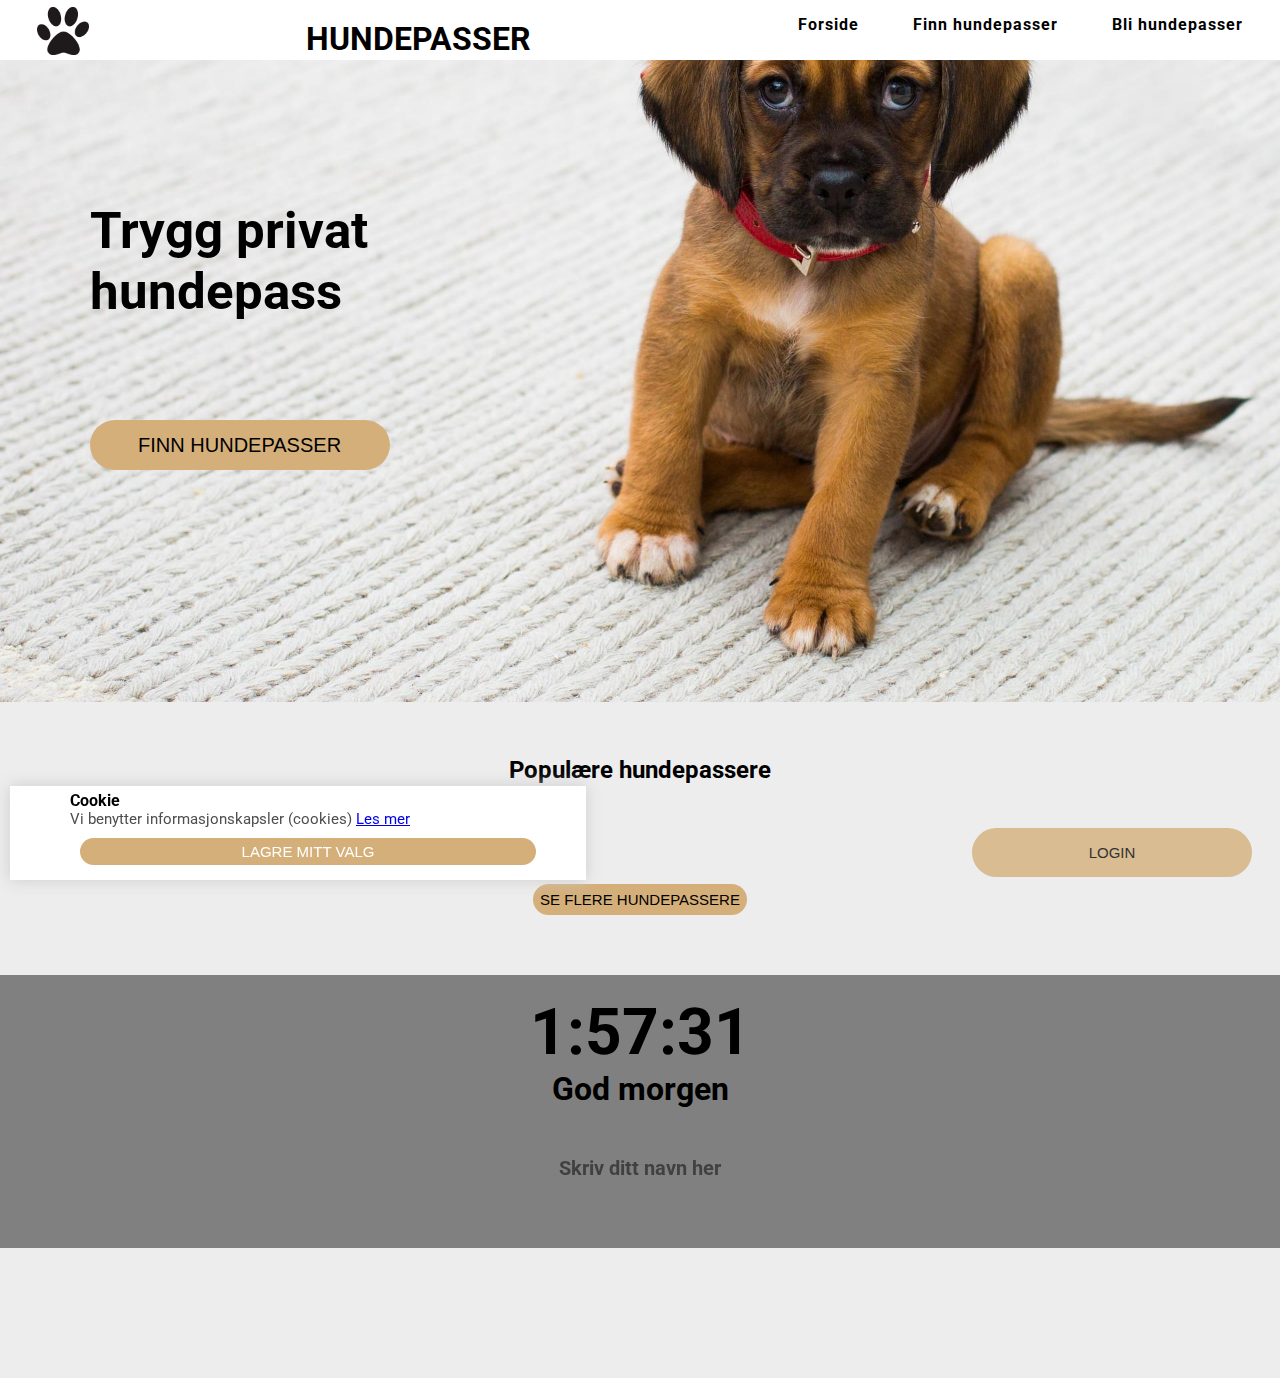
<file: index.html>
<!DOCTYPE html>
<html lang="en">

<head>
  <meta charset="UTF-8" />
  <meta http-equiv="X-UA-Compatible" content="IE=edge" />
  <meta name="viewport" content="width=device-width, initial-scale=1.0" />
  <link rel="stylesheet" href="./css/style.css" />
  <link rel="stylesheet" href="./css/findsitter.css" />
  <title>Hundepasser Application</title>
</head>

<body>
  <header>
    <div class="main_header">
      <img class="logo_img" src="./assets/dogicon.png" alt="Picture of Hundepasser logo" />
      <h1>HUNDEPASSER</h1>
      <div class="navigation">
        <ul>
          <li>
            <a href="./index.html" class="link_header">
              <h4>Forside</h4>
            </a>
          </li>
          <li>
            <a href="./findsitter.html" class="link_header">
              <h4>Finn hundepasser</h4>
            </a>
          </li>
          <li>
            <a href="./adduser.html" class="link_header">
              <h4>Bli hundepasser</h4>
            </a>
          </li>
        </ul>
      </div>
    </div>
  </header>
  <main>
    <button class="open-button" onclick="openForm()">Login</button>
    <div class="form-popup" id="myForm">
      <form class="form-container" action="" method="post">
        <h1>Login</h1>

        <label for="email">Epost</label>
        <input type="text" placeholder="Din Epost..." name="email" id="email" required>

        <label for="psw">Passord</label>
        <input type="current-password" placeholder="Passord..." name="psw" id="psw" required>

        <button type="submit" class="btn" onclick="getInfo()">Login</button>
        <button type="button" class="btn cancel" onclick="closeForm()">Lukk</button>
      </form>
    </div>
    <div class="main-container">
      <h1 class="head-txt" id="head-txt">Trygg privat hundepass</h1>
      <button class="btn btn-primary" onclick="document.location='./findsitter.html'">Finn hundepasser</button>
      <img class="img-main" id="img-main" src="./assets/pet.jpg" alt="Image of a sad dog">
    </div>
    <div class="container-text">
      <h2>Populære hundepassere</h2>
    </div>
    <div class="list-box">
      <div id="random_user_container"></div>
    </div>
    <div class="container">
      <button id="btn btn-secondary" onclick="document.location='./findsitter.html'" type="submit">Se flere
        Hundepassere</button>
    </div>
  </main>
  <div class="footer">
    <time id="time"></time>
    <h1>
      <span id="greeting"></span><br>
    </h1>
    <h2>
      <span id="name" contenteditable="true"></span>
    </h2>
  </div>
  <div id="cookiePopup">
    <h4>Cookie</h4>
    <p>Vi benytter informasjonskapsler (cookies) <a
        href="https://www.datatilsynet.no/personvern-pa-ulike-omrader/internett-og-apper/cookies/">Les mer</a></p>
    <button id="acceptCookie">Lagre mitt valg</button>
  </div>
  <script src="./script/index.js"></script>
</body>

</html>
</file>
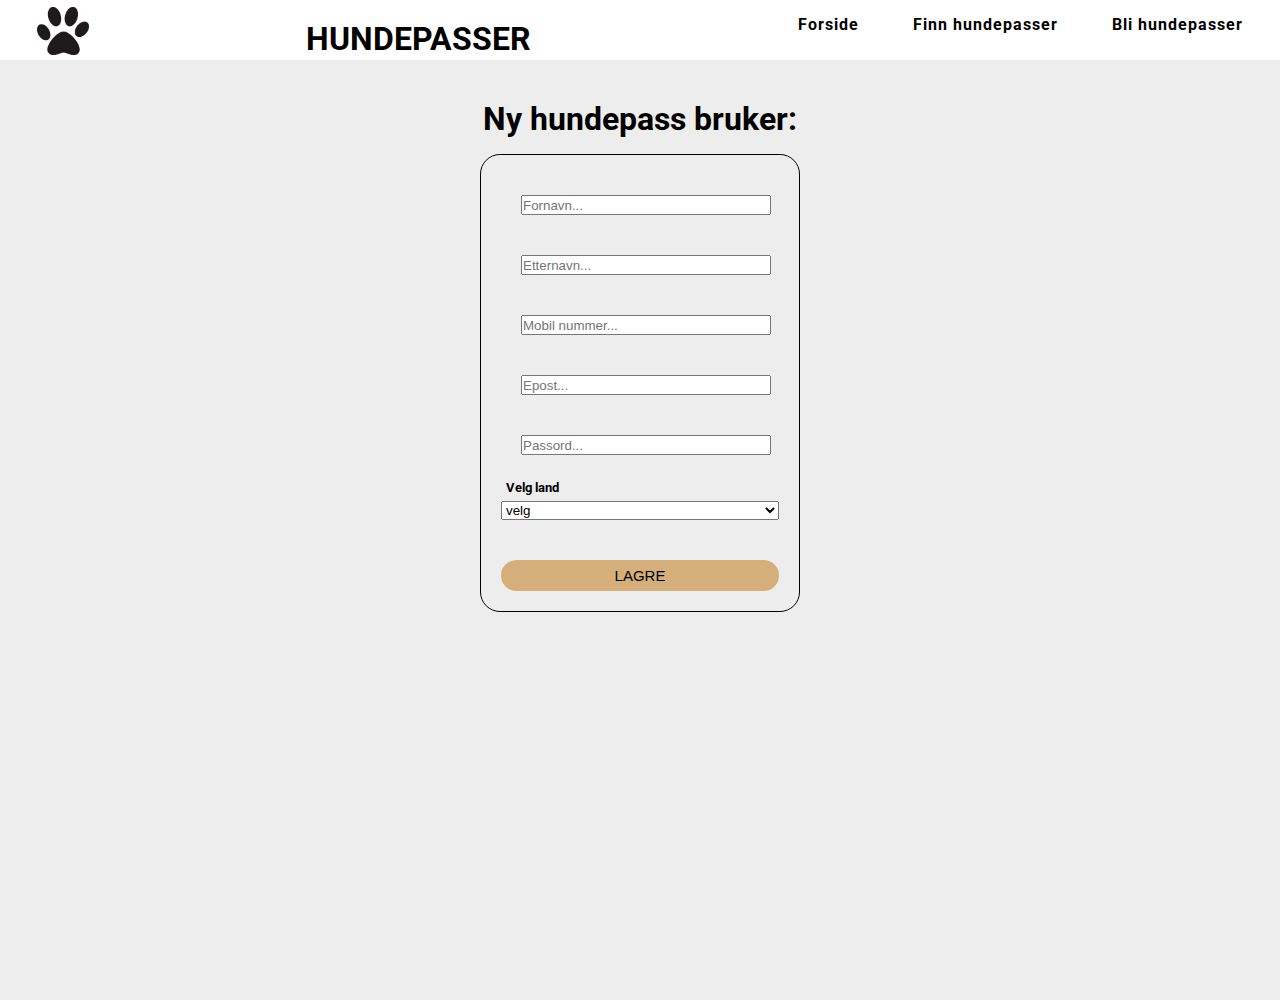
<file: adduser.html>
<!DOCTYPE html>
<html lang="en">

<head>
  <meta charset="UTF-8" />
  <meta http-equiv="X-UA-Compatible" content="IE=edge" />
  <meta name="viewport" content="width=device-width, initial-scale=1.0" />
  <script type="text/javascript"></script>
  <link rel="stylesheet" href="./css/style.css" />
  <link rel="stylesheet" href="./css/adduser.css" />
  <title>Hundepasser Application</title>
</head>

<body>
  <header>
    <div class="main_header">
      <img class="logo_img" src="./assets/dogicon.png" alt="Picture of Hundepasser logo" />
      <h1>HUNDEPASSER</h1>
      <div class="navigation">
        <ul>
          <li>
            <a href="./index.html" class="link_header">
              <h4>Forside</h4>
            </a>
          </li>
          <li>
            <a href="./findsitter.html" class="link_header">
              <h4>Finn hundepasser</h4>
            </a>
          </li>
          <li>
            <a href="./adduser.html" class="link_header">
              <h4>Bli hundepasser</h4>
            </a>
          </li>
        </ul>
      </div>
    </div>
  </header>
  <main>
    <div class="new-user-container">
      <h1>Ny hundepass bruker:</h1>
      <div class="new-user-box">
        <form onSubmit="return validateEmail(this);">
          <div class="new-container">
            <div class="field">
              <input type="text" name="name" placeholder="Fornavn..." id="user-name" required />
              <small></small>
            </div>
            <div class="field">
              <input type="text" name="surname" placeholder="Etternavn..." id="user-lastname" required />
              <small></small>
            </div>
            <div class="field">
              <input type="text" placeholder="Mobil nummer..." id="user-cell" required />
              <small></small>
            </div>
            <div class="field">
              <input type="text" name="email" placeholder="Epost..." id="user-email" required />
              <small></small>
            </div>
            <div class="field">
              <input type="current-password" placeholder="Passord..." name="psw" required id="user-password" required>
              <small></small>
            </div>
            <h5>Velg land</h5>
            <div class="field">
              <select id="country-list">
                <option value="none">velg</option>
                <option value="Angola">Angola</option>
                <option value="Denmark">Denmark</option>
                <option value="Iran">Iran</option>
                <option value="Norway">Norway</option>
                <option value="Spain">Spain</option>
                <option value="United States">United States</option>
              </select>
              <medium></medium>
            </div>
            <button id="add-user-btn">Lagre</button>
        </form>
      </div>
    </div>
  </main>
  <script src="./script/adduser.js"></script>
</body>

</html>
</file>
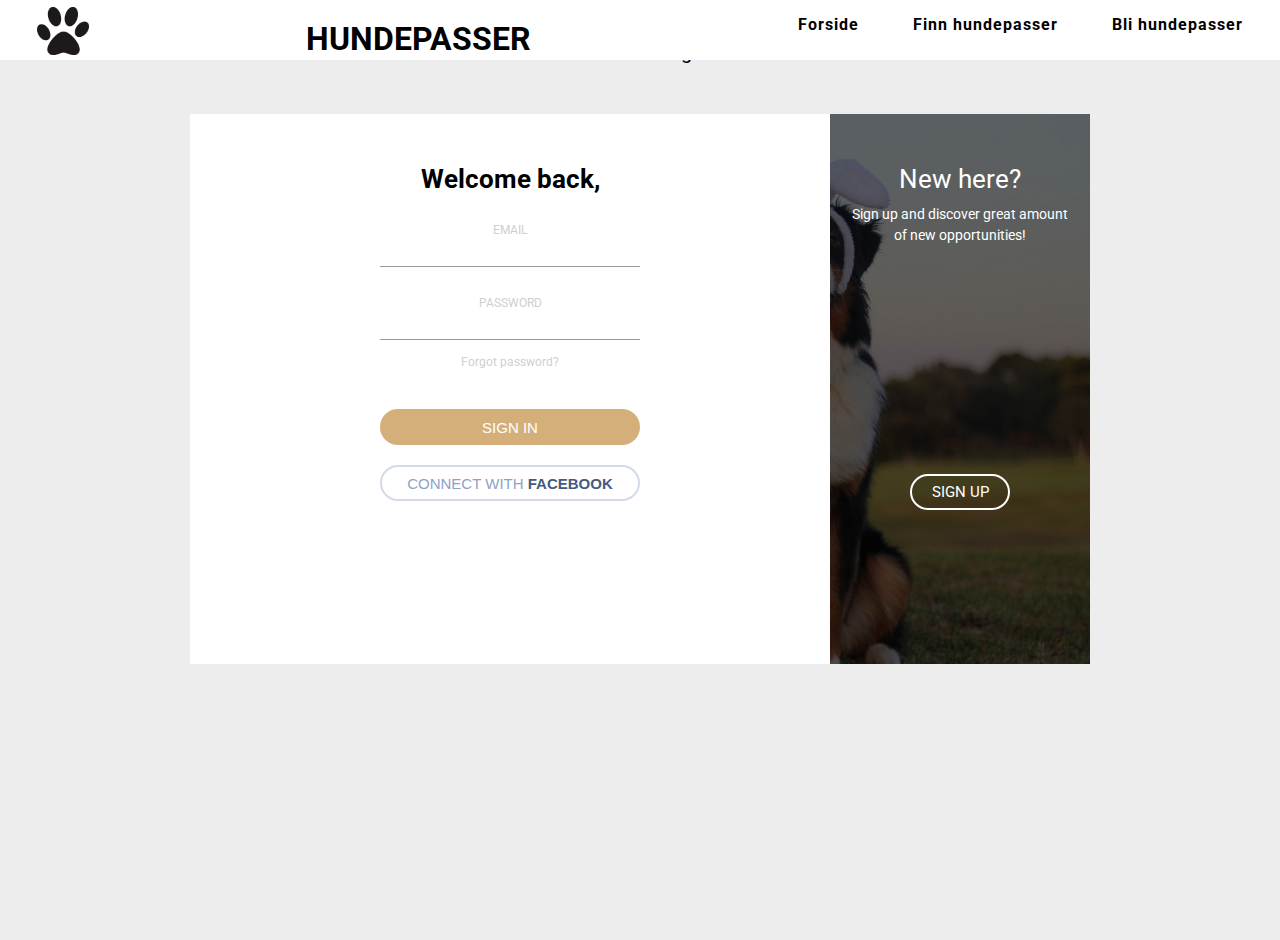
<file: dogsitter.html>
<!DOCTYPE html>
<html lang="en">
  <head>
    <meta charset="UTF-8" />
    <meta http-equiv="X-UA-Compatible" content="IE=edge" />
    <meta name="viewport" content="width=device-width, initial-scale=1.0" />
     <link rel="stylesheet" href="./css/style.css" />
      <link rel="stylesheet" href="./css/dogsitter.css" />
    <title>Hundepasser Application</title>
  </head>
  <body>
     <header>
      <div id="wrapper">
      <div class="main_header">
        <img class="logo_img" src="./assets/dogicon.png" alt="Picture of Hundepasser logo" />
        <h1>HUNDEPASSER</h1>
        <div class="navigation">
          <ul>
            <li>
              <a href="./index.html" class="link_header"><h4>Forside</h4></a>
            </li>
            <li>
              <a href="./findsitter.html" class="link_header"
                ><h4>Finn hundepasser</h4></a
              >
            </li>
            <li>
              <a href="./dogsitter.html" class="link_header">
                <h4>Bli hundepasser</h4></a
              >
            </li>
          </ul>
        </div>
      </div>
    </header>
    <main>
      <p class="tip">Click on button in image container</p>
<div class="cont">
  <div class="form sign-in">
    <h2>Welcome back,</h2>
    <label>
      <span>Email</span>
      <input type="email" />
    </label>
    <label>
      <span>Password</span>
      <input type="password" />
    </label>
    <p class="forgot-pass">Forgot password?</p>
    <button type="button" class="submit">Sign In</button>
    <button type="button" class="fb-btn">Connect with <span>facebook</span></button>
  </div>
  <div class="sub-cont">
    <div class="img">
      <div class="img__text m--up">
        <h2>New here?</h2>
        <p>Sign up and discover great amount of new opportunities!</p>
      </div>
      <div class="img__text m--in">
        <h2>One of us?</h2>
        <p>If you already has an account, just sign in. We've missed you!</p>
      </div>
      <div class="img__btn">
        <span class="m--up">Sign Up</span>
        <span class="m--in">Sign In</span>
      </div>
    </div>
    <div class="form sign-up">
      <h2>Time to feel like home,</h2>
      <label>
        <span>Name</span>
        <input type="text" />
      </label>
      <label>
        <span>Email</span>
        <input type="email" />
      </label>
      <label>
        <span>Password</span>
        <input type="password" />
      </label>
      <button type="button" class="submit">Sign Up</button>
      <button type="button" class="fb-btn">Join with <span>facebook</span></button>
    </div>
  </div>
</div>
    </main>
    <script src="./script/adduser.js"></script>
  </body>
</html>
</file>
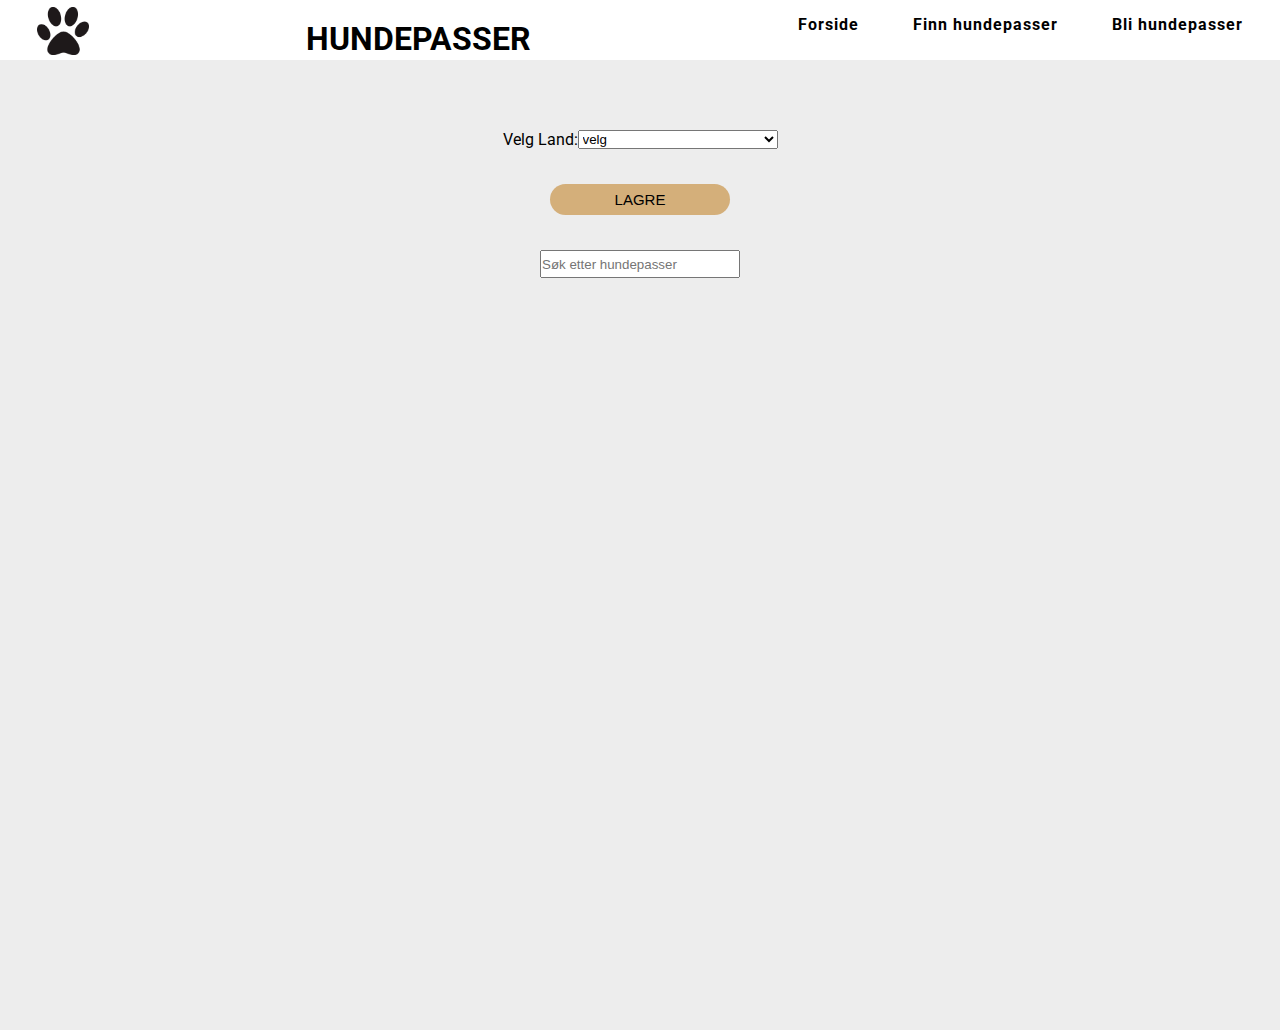
<file: findsitter.html>
<!DOCTYPE html>
<html lang="en">

<head>
  <meta charset="UTF-8" />
  <meta http-equiv="X-UA-Compatible" content="IE=edge" />
  <meta name="viewport" content="width=device-width, initial-scale=1.0" />
  <link rel="stylesheet" href="./css/style.css" />
  <link rel="stylesheet" href="./css/findsitter.css" />
  <title>Hundepasser Application</title>
</head>

<body>
  <header>
    <div class="main_header">
      <img class="logo_img" src="./assets/dogicon.png" alt="Picture of Hundepasser logo" />
      <h1>HUNDEPASSER</h1>
      <div class="navigation">
        <ul>
          <li>
            <a href="./index.html" class="link_header">
              <h4>Forside</h4>
            </a>
          </li>
          <li>
            <a href="./findsitter.html" class="link_header">
              <h4>Finn hundepasser</h4>
            </a>
          </li>
          <li>
            <a href="./adduser.html" class="link_header">
              <h4>Bli hundepasser</h4>
            </a>
          </li>
        </ul>
      </div>
    </div>
  </header>
  <div id="countryMenu" class="country-list">
    <label for="select">
      <p>Velg Land:</p>
    </label>
    <select id="country-list">
      <option value="none">velg</option>
      <option value="Angola">Angola</option>
      <option value="Denmark">Denmark</option>
      <option value="Iran">Iran</option>
      <option value="Norway">Norway</option>
      <option value="Spain">Spain</option>
      <option value="United States">United States</option>
    </select>
  </div>
  <div class="btn-country">
    <button class="btn-country-select">Lagre</button>
  </div>
  <div id="searchWrapper">
    <input type="text" name="searchBar" id="searchBar" placeholder="Søk etter hundepasser" />
  </div>
  <div id="user-container"></div>
  <script type="module" src="./script/findsitter.js"></script>
</body>

</html>
</file>
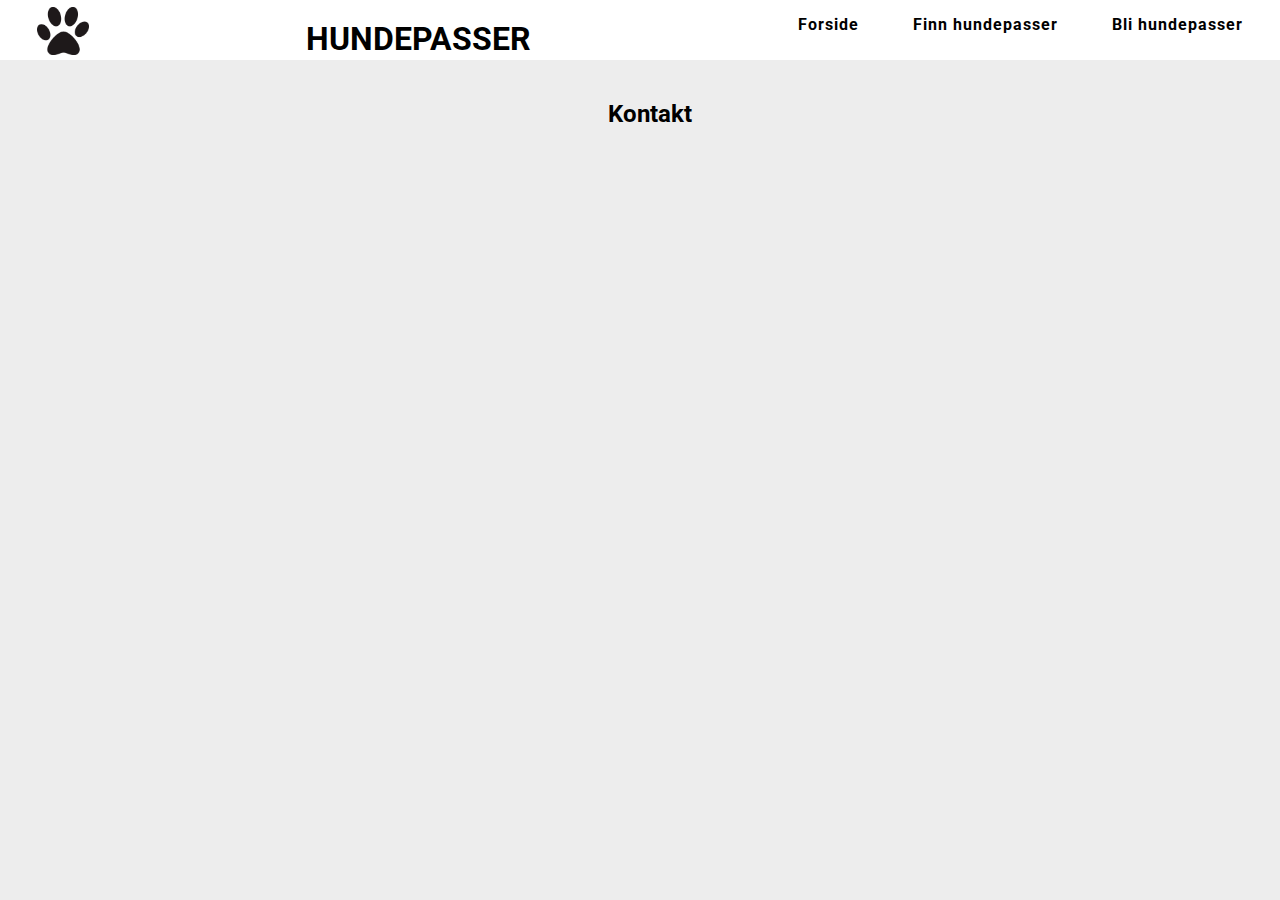
<file: userpage.html>
<!DOCTYPE html>
<html lang="en">

<head>
    <meta charset="UTF-8" />
    <meta http-equiv="X-UA-Compatible" content="IE=edge" />
    <meta name="viewport" content="width=device-width, initial-scale=1.0" />
    <link rel="stylesheet" href="./css/style.css" />
    <link rel="stylesheet" href="./css/userpage.css" />
    <title>Hundepasser Application</title>
</head>

<body>
    <header>
        <div class="main_header">
            <img class="logo_img" src="./assets/dogicon.png" alt="Picture of Hundepasser logo" />
            <h1>HUNDEPASSER</h1>
            <div class="navigation">
                <ul>
                    <li>
                        <a href="./index.html" class="link_header">
                            <h4>Forside</h4>
                        </a>
                    </li>
                    <li>
                        <a href="./findsitter.html" class="link_header">
                            <h4>Finn hundepasser</h4>
                        </a>
                    </li>
                    <li>
                        <a href="./adduser.html" class="link_header">
                            <h4>Bli hundepasser</h4>
                        </a>
                    </li>
                </ul>
            </div>
        </div>
    </header>
    <div class="user-container">
        <div class="user-header">
            <h2>Kontakt</h2>
            <div id="user-cart">
            </div>
        </div>
    </div>
    <script type="module" src="./script/userpage.js"></script>
</body>

</html>
</file>
<file: css/style.css>
@import url("https://fonts.googleapis.com/css2?family=Roboto:ital,wght@0,300;0,400;0,500;0,700;1,400&display=swap");

* {
  margin: 0;
  padding: 0;
  box-sizing: border-box;
}

html,
body {
  font-family: "Roboto", sans-serif;
  width: 100%;
  height: 100%;
  background: #ededed;
}

.logo_img {
  margin-top: 7px;
  height: 80%;
}

.main_header {
  display: flex;
  justify-content: space-around;
  background-color: white;
  position: fixed;
  top: 0;
  width: 100%;
  height: 60px;
  z-index: 1;
}

.main-container {
  width: 100%;
  margin-top: -130px;
}

.img-main {
  width: 100%;
  height: 100%;
}

.main_header h1 {
  padding: 20px;
  height: auto;
  width: 40%;
  text-align: center;
}

.main_header {
  display: flex;
  justify-content: space-around;
  background-color: white;
  position: fixed;
  top: 0;
  width: 100%;
  height: 60px;
  z-index: 1;
}

.navigation li a {
  text-decoration: none;
  letter-spacing: 1px;
  color: black;
  font-weight: bold;
}

.navigation ul {
  margin-top: 15px;
}

.navigation li {
  padding-left: 50px;
  display: inline-block;
}

.link_header::after {
  content: " ";
  display: block;
  width: 0;
  height: 2px;
  background: black;
  transition: width 0.3s;
}

.link_header:hover::after {
  width: 100%;
  transition: width 0.3s;
}


.head-txt {
  position: absolute;
  width: 40%;
  top: 200px;
  left: 7%;
  font-size: 4vw;
}

.btn-primary {
  padding: 7px 7px;
  display: inline-block;
  top: 420px;
  left: 7%;
  width: 300px;
  height: 50px;
  font-size: 20px;

}

.main-container button {
  position: absolute;
  margin-bottom: 40px;
}

.container {
  text-align: center;
  width: 100%;
}

button {

  padding: 7px;
  width: auto;
  border-radius: 30px;
  background: #d4af7a;
  text-transform: uppercase;
  color: black;
  cursor: pointer;
  border: none;
  font-family: "Open Sans", Helvetica, Arial, sans-serif;
  font-size: 15px;
}

.user-img {
  max-width: 150px;
  max-height: 150px;
  border-radius: 50%;
  padding: 10px;
  box-shadow: 0px 0px 20px rgba(21, 21, 21, 0.15);
}

.container-text {
  margin-top: 50px;
  display: flex;
  justify-content: center;
}

.open-button {
  background-color: #d4af7a;
  color: black;
  padding: 16px 20px;
  border: none;
  cursor: pointer;
  opacity: 0.8;
  position: fixed;
  bottom: 23px;
  right: 28px;
  width: 280px;
}

.form-popup {
  display: none;
  position: fixed;
  bottom: 0;
  right: 15px;
  border: 3px solid #f1f1f1;
  z-index: 9;
}

.form-container {
  max-width: 300px;
  padding: 10px;
  background-color: white;
}

.form-container input[type=text],
.form-container input[type=current-password] {
  width: 100%;
  padding: 15px;
  margin: 5px 0 22px 0;
  border: none;
  background: #f1f1f1;
}

.form-container input[type=text]:focus,
.form-container input[type=current-password]:focus {
  background-color: #ddd;
  outline: none;
}

.form-container .btn {
  background-color: #d4af7a;
  color: black;
  padding: 16px 20px;
  border: none;
  cursor: pointer;
  width: 100%;
  margin-bottom: 10px;
  opacity: 0.8;
}

.form-container .cancel {
  background-color: red;
}

.form-container .btn:hover,
.open-button:hover {
  opacity: 1;
}

.footer {
  background-color: grey;
  margin-top: 60px;
  padding: 20px;
  display: flex;
  justify-content: center;
  flex-direction: column;
  text-align: center;
}

#time {
  font-size: 4rem;
  font-weight: bold;
}

.footer h1 {
  margin-bottom: 3rem;
}

.footer h2 {
  font-size: 20px;
  margin-bottom: 3rem;
  opacity: 0.5;
}

#cookiePopup {
  background: white;
  width: 45%;
  position: fixed;
  left: 10px;
  bottom: 20px;
  box-shadow: 0px 0px 15px #cccccc;
  padding: 5px 60px;
}

#cookiePopup p {
  text-align: left;
  font-size: 15px;
  color: #4e4e4e;
}

#cookiePopup button {
  margin: 10px;
  width: 100%;
  background: #d4af7a;
  padding: 5px;
  border-radius: 20px;
  color: white;
}

@media (max-width: 832px) {
  .main_header {
    text-align: center;
    flex-direction: column;
    height: 150px;
  }

  .btn-primary {
    top: 270px;
  }

  .img-main {
    margin-top: 190px;
  }

  .main_header h1 {
    font-size: 32px;
  }

  .open-button {
    display: none;
    margin: auto;
  }

  .main_header img {
    display: none;
    margin: auto;
  }
}
</file>
<file: css/findsitter.css>
#searchWrapper {
  text-align: center;
  margin-bottom: 40px;
}

#searchBar {
  width: 200px;
  height: 28px;
}

#user-container,
#random_user_container {
  display: flex;
  flex-wrap: wrap;
  justify-content: center;
  margin: 50px;
}

.user-card {
  width: 280px;
  height: 460px;
  text-align: center;
  list-style-type: none;
  background: white;
  box-shadow: 2px 4px 25px rgba(0, 0, 0, 0.1);
  border-radius: 12px;
  overflow: hidden;
  transition: all 0.2s linear;
  padding: 50px 20px;
  margin: 10px 10px;
}

.random-user-card {
  width: 260px;
  height: 240px;
  text-align: center;
  list-style-type: none;
  background: white;
  box-shadow: 2px 4px 25px rgba(0, 0, 0, 0.1);
  border-radius: 12px;
  overflow: hidden;
  transition: all 0.2s linear;
  padding: 50px 20px;
  margin: 10px 10px;
}

.user-card>h4 {
  margin-bottom: 20px;
}

.user-card:hover {
  box-shadow: 2px 8px 45px rgba(0, 0, 0, 0.35);
  transform: translate3D(0, -2px, 0);
}

.country-list {
  display: flex;
  flex-wrap: wrap;
  margin-top: 130px;
  justify-content: center;
}

select {
  width: 200px;
}

.btn-country {

  display: flex;
  flex-wrap: wrap;
  justify-content: center;
}

.btn-country-select {
  width: 180px;
  margin-top: 35px;
  margin-bottom: 35px;
}

#user-page,
#btn {
  font-size: 10px;
  margin: 10px;
  width: 150px;
}
</file>
<file: css/adduser.css>
#sucsess {
  margin-top: 300px;
  text-align: center;
}

.new-user-container h1 {
  display: flex;
  justify-content: center;
}

.field {
  width: 100%;
}

.new-user-container {
  margin-top: 100px;
  display: flex;
  flex-direction: column;
}

.new-user-box {
  display: flex;
  justify-content: center;
}

.new-container {
  border: 1px solid black;
  border-radius: 20px;
  padding: 20px;
  margin: 1em;
  width: 25%;
  display: flex;
  flex-direction: column;
}

form {
  width: 100%;
  display: flex;
  justify-content: center;
}

input {
  width: 90%;
  margin: 20px;
  height: 20px;
}

select {
  width: 100%;
  margin-bottom: 40px;
}

h5 {
  margin: 5px;
}
</file>
<file: css/dogsitter.css>
*, *:before, *:after {
  box-sizing: border-box;
  margin: 0;
  padding: 0;
}

body {
  background: #ededed;
}

input, button {
  border: none;
  outline: none;
  background: none;
  font-family: "Open Sans", Helvetica, Arial, sans-serif;
}

.tip {
  font-size: 20px;
  margin: 40px auto 50px;
  text-align: center;
}

.cont {
  overflow: hidden;
  position: relative;
  width: 900px;
  height: 550px;
  margin: 0 auto 100px;
  background: #fff;
}

.form {
  position: relative;
  width: 640px;
  height: 100%;
  transition: transform 1.2s ease-in-out;
  padding: 50px 30px 0;
}

.sub-cont {
  overflow: hidden;
  position: absolute;
  left: 640px;
  top: 0;
  width: 900px;
  height: 100%;
  padding-left: 260px;
  background: #fff;
  transition: transform 1.2s ease-in-out;
}
.cont.s--signup .sub-cont {
  transform: translate3d(-640px, 0, 0);
}

button {
  display: block;
  margin: 0 auto;
  width: 260px;
  height: 36px;
  border-radius: 30px;
  color: #fff;
  font-size: 15px;
  cursor: pointer;
}

.img {
  overflow: hidden;
  z-index: 2;
  position: absolute;
  left: 0;
  top: 0;
  width: 260px;
  height: 100%;
  padding-top: 360px;
}
.img:before {
  content: "";
  position: absolute;
  right: 0;
  top: 0;
  width: 900px;
  height: 100%;
  background-image:url(../assets/dog.jpg);
  background-size: cover;
  transition: transform 1.2s ease-in-out;
}
.img:after {
  content: "";
  position: absolute;
  left: 0;
  top: 0;
  width: 100%;
  height: 100%;
  background: rgba(0, 0, 0, 0.6);
}
.cont.s--signup .img:before {
  transform: translate3d(640px, 0, 0);
}
.img__text {
  z-index: 2;
  position: absolute;
  left: 0;
  top: 50px;
  width: 100%;
  padding: 0 20px;
  text-align: center;
  color: #fff;
  transition: transform 1.2s ease-in-out;
}
.img__text h2 {
  margin-bottom: 10px;
  font-weight: normal;
}
.img__text p {
  font-size: 14px;
  line-height: 1.5;
}
.cont.s--signup .img__text.m--up {
  transform: translateX(520px);
}
.img__text.m--in {
  transform: translateX(-520px);
}
.cont.s--signup .img__text.m--in {
  transform: translateX(0);
}
.img__btn {
  overflow: hidden;
  z-index: 2;
  position: relative;
  width: 100px;
  height: 36px;
  margin: 0 auto;
  background: transparent;
  color: #fff;
  text-transform: uppercase;
  font-size: 15px;
  cursor: pointer;
}
.img__btn:after {
  content: "";
  z-index: 2;
  position: absolute;
  left: 0;
  top: 0;
  width: 100%;
  height: 100%;
  border: 2px solid #fff;
  border-radius: 30px;
}
.img__btn span {
  position: absolute;
  left: 0;
  top: 0;
  display: flex;
  justify-content: center;
  align-items: center;
  width: 100%;
  height: 100%;
  transition: transform 1.2s;
}
.img__btn span.m--in {
  transform: translateY(-72px);
}
.cont.s--signup .img__btn span.m--in {
  transform: translateY(0);
}
.cont.s--signup .img__btn span.m--up {
  transform: translateY(72px);
}

h2 {
  width: 100%;
  font-size: 26px;
  text-align: center;
}

label {
  display: block;
  width: 260px;
  margin: 25px auto 0;
  text-align: center;
}
label span {
  font-size: 12px;
  color: #cfcfcf;
  text-transform: uppercase;
}

input {
  display: block;
  width: 100%;
  margin-top: 5px;
  padding-bottom: 5px;
  font-size: 16px;
  border-bottom: 1px solid rgba(0, 0, 0, 0.4);
  text-align: center;
}

.forgot-pass {
  margin-top: 15px;
  text-align: center;
  font-size: 12px;
  color: #cfcfcf;
}

.submit {
  margin-top: 40px;
  margin-bottom: 20px;
  background: #d4af7a;
  text-transform: uppercase;
}

.fb-btn {
  border: 2px solid #d3dae9;
  color: #8fa1c7;
}
.fb-btn span {
  font-weight: bold;
  color: #455a81;
}

.sign-in {
  transition-timing-function: ease-out;
}
.cont.s--signup .sign-in {
  transition-timing-function: ease-in-out;
  transition-duration: 1.2s;
  transform: translate3d(640px, 0, 0);
}

.sign-up {
  transform: translate3d(-900px, 0, 0);
}
.cont.s--signup .sign-up {
  transform: translate3d(0, 0, 0);
}

.icon-link {
  position: absolute;
  left: 5px;
  bottom: 5px;
  width: 32px;
}
.icon-link img {
  width: 100%;
  vertical-align: top;
}
.icon-link--twitter {
  left: auto;
  right: 5px;
}
</file>
<file: css/userpage.css>
.user-container {
    display: flex;
    justify-content: center;
    flex-wrap: wrap;
}

.user-header {
    margin-top: 100px;
}

.user-header h2 {
    margin-left: 20px;
}

.user-card {
    flex-direction: column;
    border: 1px solid black;
    border-radius: 20px;
    padding: 5em;
    margin: 1em;
    display: flex;
    align-items: center;
    align-content: center;
    width: 550px;
    background-color: white;
    flex: 50%;
}

.name {
    clear: both;
    font-size: 38px;
    opacity: 0.7;
}

.phone {
    padding: 10px;
    font-size: 28px;
    opacity: 0.7;
}

.email {
    padding: 30px;
}

#map {
    position: absolute;
    top: 8%;
    bottom: 0;
    left: 0;
    right: 0;
}

.btn-map {
    width: 200px;
}
</file>
